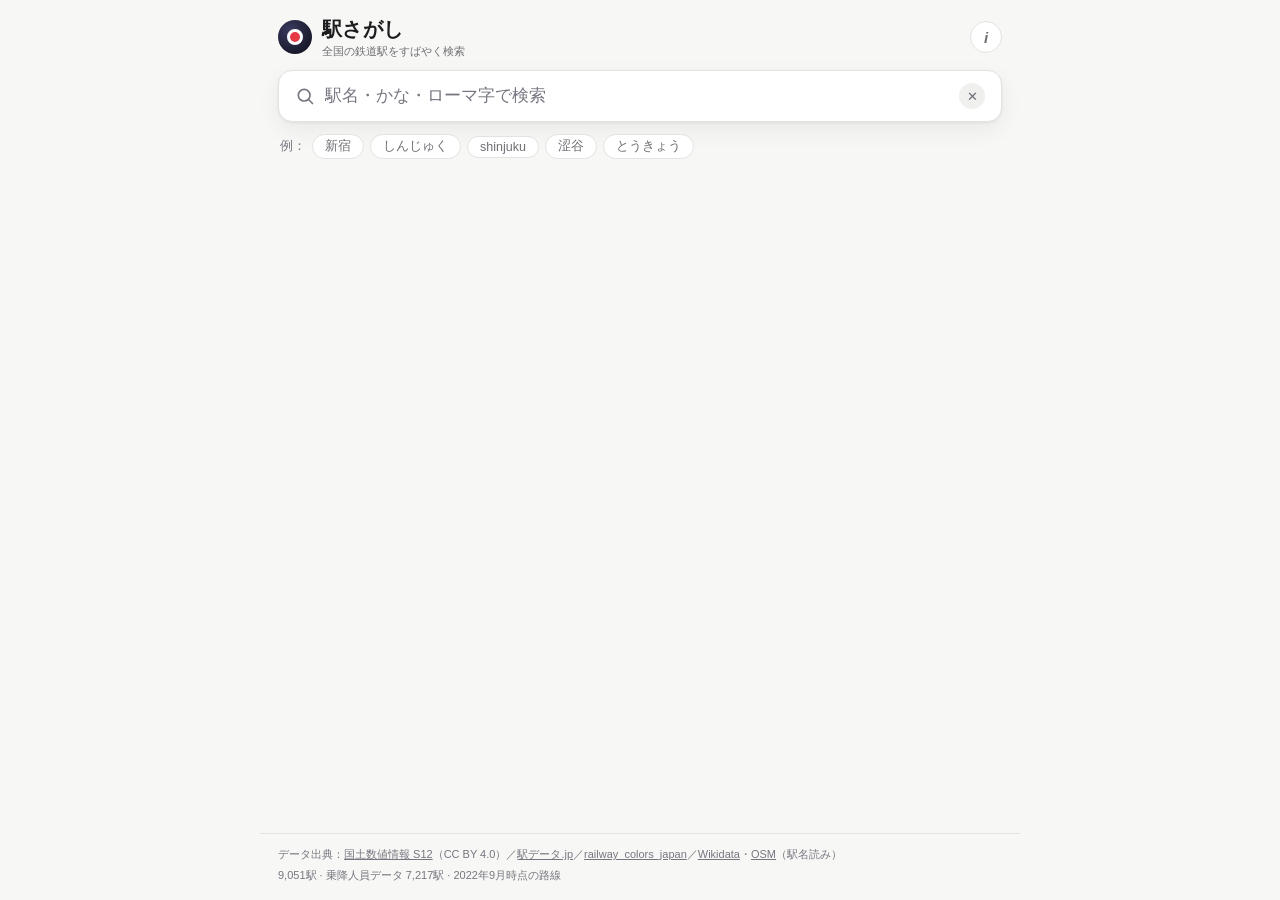
<file: web/index.html>
<!DOCTYPE html>
<html lang="ja">
<head>
<meta charset="utf-8">
<meta name="viewport" content="width=device-width, initial-scale=1, viewport-fit=cover">
<title>駅さがし — 全国の鉄道駅をすばやく検索</title>
<meta name="description" content="全国8,700以上の鉄道駅を、駅名・かな・ローマ字・漢字（簡体・繁体）で即検索。乗降人員順に表示。">
<meta name="theme-color" content="#1a1a2e">
<link rel="manifest" href="manifest.json">
<link rel="icon" href="icons/icon-192.png">
<link rel="apple-touch-icon" href="icons/icon-192.png">
<link rel="stylesheet" href="style.css?v=2093484">
</head>
<body>
<div class="sticky-top">
<div id="loadBar" class="load-bar" hidden><div class="load-bar-fill"></div></div>
<header class="topbar">
  <div class="brand">
    <span class="brand-mark" aria-hidden="true"></span>
    <div class="brand-text">
      <h1>駅さがし</h1>
      <p class="tagline">全国の鉄道駅をすばやく検索</p>
    </div>
  </div>
  <button class="icon-btn" id="aboutBtn" aria-label="データについて" title="データについて">i</button>
</header>

<div class="search-wrap">
  <div class="search-box">
    <svg class="search-icon" viewBox="0 0 24 24" aria-hidden="true"><circle cx="11" cy="11" r="7"/><path d="M16.5 16.5 21 21"/></svg>
    <input id="q" type="search" role="combobox" aria-expanded="false" aria-controls="results"
           aria-autocomplete="list" autocomplete="off" autocapitalize="none" spellcheck="false"
           placeholder="駅名・かな・ローマ字で検索" enterkeyhint="search">
    <button id="clearBtn" class="clear-btn" aria-label="クリア" title="クリア" hidden>✕</button>
  </div>
  <p class="hint" id="hint">例：<button class="chip" data-q="新宿">新宿</button><button class="chip" data-q="しんじゅく">しんじゅく</button><button class="chip" data-q="shinjuku">shinjuku</button><button class="chip" data-q="涩谷">涩谷</button><button class="chip" data-q="とうきょう">とうきょう</button></p>
</div>
</div>

<main>
  <ul id="results" role="listbox" aria-label="検索結果"></ul>
  <section id="detail" class="detail" hidden aria-live="polite"></section>
</main>

<footer class="footer">
  <p>データ出典：<a href="https://nlftp.mlit.go.jp/ksj/gml/datalist/KsjTmplt-S12-2024.html" rel="noopener" target="_blank">国土数値情報 S12</a>（CC BY 4.0）／<a href="https://www.ekidata.jp/" rel="noopener" target="_blank">駅データ.jp</a>／<a href="https://github.com/takumif/railway_colors_japan" rel="noopener" target="_blank">railway_colors_japan</a>／<a href="https://www.wikidata.org/" rel="noopener" target="_blank">Wikidata</a>・<a href="https://www.openstreetmap.org/" rel="noopener" target="_blank">OSM</a>（駅名読み）</p>
  <p id="metaLine">読み込み中…</p>
</footer>

<div class="modal" id="aboutModal" hidden>
  <div class="modal-card" role="dialog" aria-modal="true" aria-labelledby="aboutTitle">
    <h2 id="aboutTitle">データについて</h2>
    <p>駅名・位置・路線は<a href="https://www.ekidata.jp/" rel="noopener" target="_blank">駅データ.jp</a>（2022年9月版）を、乗降人員は<a href="https://nlftp.mlit.go.jp/ksj/gml/datalist/KsjTmplt-S12-2024.html" rel="noopener" target="_blank">国土数値情報 駅別乗降客数データ</a>（国土交通省, CC BY 4.0）を使用しています。</p>
    <p>各駅の乗降人員は2015〜2024年のうち最新の公表年度の値（人/日）です。JR各社の値は乗車人員×2の推定乗降人員で、事業者間の合算はしていません（国土数値情報の公式方針に従い、複数事業者が乗り入れる駅は最大の事業者値を表示）。公表がない駅は「データなし」として一覧の後方に表示されます。</p>
    <p>路線色は各事業者の公式ラインカラーに基づきます。公式色のない路線は灰色で表示します。</p>
    <button class="btn" id="aboutClose">閉じる</button>
  </div>
</div>

<script type="module" src="app.js?v=2093484"></script>
</body>
</html>
</file>
<file: web/style.css>
:root {
  --bg: #f7f7f5;
  --surface: #ffffff;
  --surface-2: #f0f0ee;
  --text: #1c1c1e;
  --text-2: #6e6e73;
  --text-3: #767680;
  --accent: #1a1a2e;
  --border: #e3e3e0;
  --shadow: 0 1px 3px rgba(0,0,0,.06), 0 8px 24px rgba(0,0,0,.06);
  --radius: 14px;
  --chip-h: 22px;
}

@media (prefers-color-scheme: dark) {
  :root {
    --bg: #121214;
    --surface: #1c1c1f;
    --surface-2: #26262a;
    --text: #f2f2f4;
    --text-2: #a8a8ad;
    --text-3: #6f6f76;
    --accent: #e8e8ec;
    --border: #2e2e33;
    --shadow: 0 1px 3px rgba(0,0,0,.4), 0 8px 24px rgba(0,0,0,.35);
  }
}

* { box-sizing: border-box; margin: 0; padding: 0; }

html { -webkit-text-size-adjust: 100%; }

body {
  font-family: -apple-system, BlinkMacSystemFont, "Hiragino Kaku Gothic ProN",
    "Hiragino Sans", "Noto Sans JP", "Yu Gothic UI", "Meiryo", sans-serif;
  background: var(--bg);
  color: var(--text);
  line-height: 1.55;
  min-height: 100vh;
  min-height: 100dvh;
  display: flex;
  flex-direction: column;
}

/* 顶部(标题栏+搜索框)固定, 内容滚动时保持可见 */
.sticky-top {
  position: sticky;
  top: 0;
  z-index: 10;
  background: var(--bg);
  flex: none;
}

/* ---------- ローディングバー ---------- */
.load-bar {
  position: fixed; top: 0; left: 0; right: 0; height: 2px; z-index: 100;
  background: transparent;
}
.load-bar-fill {
  height: 100%; background: var(--accent); width: 0%;
  transition: width .2s ease-out;
}

/* ---------- top bar ---------- */
.topbar {
  display: flex; align-items: center; justify-content: space-between;
  padding: 14px 18px 10px;
  max-width: 760px; width: 100%; margin: 0 auto;
}
.brand { display: flex; align-items: center; gap: 10px; }
.brand-mark {
  width: 34px; height: 34px; border-radius: 50%;
  background: radial-gradient(circle at 35% 30%, #3a3a5e, #1a1a2e 70%);
  position: relative; flex: none;
}
.brand-mark::after {
  content: ""; position: absolute; inset: 9px;
  border: 3px solid #fff; border-radius: 50%;
  background: #e63946;
}
.brand-text h1 { font-size: 20px; font-weight: 700; letter-spacing: .02em; }
.tagline { font-size: 11px; color: var(--text-2); margin-top: -2px; }

.icon-btn {
  width: 32px; height: 32px; border-radius: 50%;
  border: 1px solid var(--border); background: var(--surface);
  color: var(--text-2); font-weight: 700; font-style: italic;
  cursor: pointer; font-size: 15px;
}
.icon-btn:hover { color: var(--text); border-color: var(--text-3); }

/* ---------- search ---------- */
main { max-width: 760px; width: 100%; margin: 0 auto; padding: 8px 18px 24px; flex: 1; }

.search-wrap { max-width: 760px; width: 100%; margin: 0 auto; padding: 0 18px 2px; }

.search-box {
  display: flex; align-items: center; gap: 10px;
  background: var(--surface);
  border: 1.5px solid var(--border);
  border-radius: var(--radius);
  padding: 0 16px;
  box-shadow: var(--shadow);
  transition: border-color .15s;
}
.search-box:focus-within { border-color: var(--text-3); }
.search-icon { width: 20px; height: 20px; stroke: var(--text-3); fill: none; stroke-width: 2; stroke-linecap: round; flex: none; }
#q {
  flex: 1; border: none; outline: none; background: transparent;
  font-size: 17px; padding: 15px 0; color: var(--text);
  min-width: 0;
}
#q::placeholder { color: var(--text-3); }
/* WebKit/Blink ネイティブのクリアボタンを隠し、カスタム #clearBtn のみ表示 */
#q::-webkit-search-cancel-button { -webkit-appearance: none; appearance: none; }

.clear-btn {
  flex: none; width: 26px; height: 26px; border-radius: 50%;
  border: none; background: var(--surface-2); color: var(--text-2);
  font-size: 13px; line-height: 1; cursor: pointer;
  display: flex; align-items: center; justify-content: center;
  padding: 0;
}
.clear-btn:hover { color: var(--text); background: var(--border); }

.hint { margin: 12px 2px 0; font-size: 12.5px; color: var(--text-3); display: flex; align-items: center; gap: 6px; flex-wrap: wrap; }
.chip {
  border: 1px solid var(--border); background: var(--surface);
  color: var(--text-2); border-radius: 999px;
  padding: 3px 12px; font-size: 12.5px; cursor: pointer;
  font-family: inherit;
}
.chip:hover { color: var(--text); border-color: var(--text-3); }

/* ---------- results ---------- */
#results { list-style: none; margin-top: 14px; }
.result-item {
  display: flex; align-items: center; gap: 12px;
  background: var(--surface); border: 1px solid var(--border);
  border-radius: var(--radius); padding: 12px 16px;
  margin-bottom: 8px; cursor: pointer;
  transition: transform .06s, box-shadow .15s;
}
.result-item:hover, .result-item:focus-visible { box-shadow: var(--shadow); transform: translateY(-1px); outline: none; }
.result-item.active { border-color: var(--text-3); box-shadow: var(--shadow); }

.line-dot { width: 10px; height: 10px; border-radius: 3px; flex: none; }
.line-dot.no-color { background: var(--text-3); opacity: .45; }

.result-main { flex: 1; min-width: 0; }
.result-name { font-size: 16.5px; font-weight: 600; }
.result-sub { font-size: 12px; color: var(--text-2); margin-top: 1px; white-space: nowrap; overflow: hidden; text-overflow: ellipsis; }
.result-sub .sep { margin: 0 5px; color: var(--text-3); }

.rid-badge {
  flex: none; text-align: right;
  font-size: 13.5px; font-weight: 600; font-variant-numeric: tabular-nums;
  color: var(--text);
}
.rid-badge .unit { display: block; font-size: 10.5px; font-weight: 400; color: var(--text-3); }
.rid-badge.na { color: var(--text-3); font-weight: 400; font-size: 12px; }

.empty-note { text-align: center; color: var(--text-3); font-size: 13px; padding: 28px 0; }
.empty-hint { font-size: 11.5px; color: var(--text-3); opacity: .8; }

/* ---------- detail ---------- */
.detail {
  margin-top: 22px; background: var(--surface);
  border: 1px solid var(--border); border-radius: var(--radius);
  padding: 20px; box-shadow: var(--shadow);
}
.detail h2 { font-size: 24px; font-weight: 700; }
.detail .readings { color: var(--text-2); font-size: 13.5px; margin: 2px 0 4px; }
.detail .place { font-size: 13.5px; color: var(--text-2); margin-bottom: 14px; }

.detail h3 { font-size: 12px; color: var(--text-3); font-weight: 600; letter-spacing: .06em; margin: 16px 0 8px; }
.line-list { display: flex; flex-wrap: wrap; gap: 6px; }
.line-chip {
  display: inline-flex; align-items: center; gap: 7px;
  border: 1px solid var(--border); background: var(--surface-2);
  border-radius: 999px; padding: 4px 12px 4px 6px;
  font-size: 13px;
}
.line-chip .dot { width: 14px; height: 14px; border-radius: 50%; flex: none; }
.line-chip .dot.no-color { background: var(--text-3); opacity: .4; }


.per-table { width: 100%; border-collapse: collapse; font-size: 13px; }
.per-table th, .per-table td { text-align: left; padding: 6px 8px; border-bottom: 1px solid var(--border); }
.per-table th { color: var(--text-3); font-weight: 500; font-size: 11.5px; }
.per-table td.num { text-align: right; font-variant-numeric: tabular-nums; }
.per-table tr:last-child td { border-bottom: none; }

.detail-links { display: flex; gap: 8px; margin-top: 18px; flex-wrap: wrap; }
.btn {
  border: 1px solid var(--border); background: var(--surface-2);
  color: var(--text); border-radius: 10px; padding: 8px 14px;
  font-size: 13px; cursor: pointer; font-family: inherit; text-decoration: none;
  display: inline-flex; align-items: center;
}
.btn:hover { border-color: var(--text-3); }

/* ---------- footer ---------- */
.footer {
  max-width: 760px; width: 100%; margin: 0 auto;
  padding: 12px 18px 16px; font-size: 11px; color: var(--text-3);
  border-top: 1px solid var(--border);
}
.footer a { color: var(--text-3); }
.footer p + p { margin-top: 4px; }

/* ---------- modal ---------- */
.modal[hidden] { display: none !important; }
.modal {
  position: fixed; inset: 0; background: rgba(0,0,0,.45);
  display: flex; align-items: center; justify-content: center;
  padding: 20px; z-index: 50;
}
.modal-card {
  background: var(--surface); border-radius: 16px; padding: 24px;
  max-width: 520px; width: 100%; box-shadow: var(--shadow);
}
.modal-card h2 { font-size: 18px; margin-bottom: 12px; }
.modal-card p { font-size: 13.5px; color: var(--text-2); margin-bottom: 10px; }
.modal-card .btn { margin-top: 6px; }

@media (max-width: 480px) {
  .rid-badge { font-size: 12.5px; }
  .result-name { font-size: 15.5px; }
}
</file>
